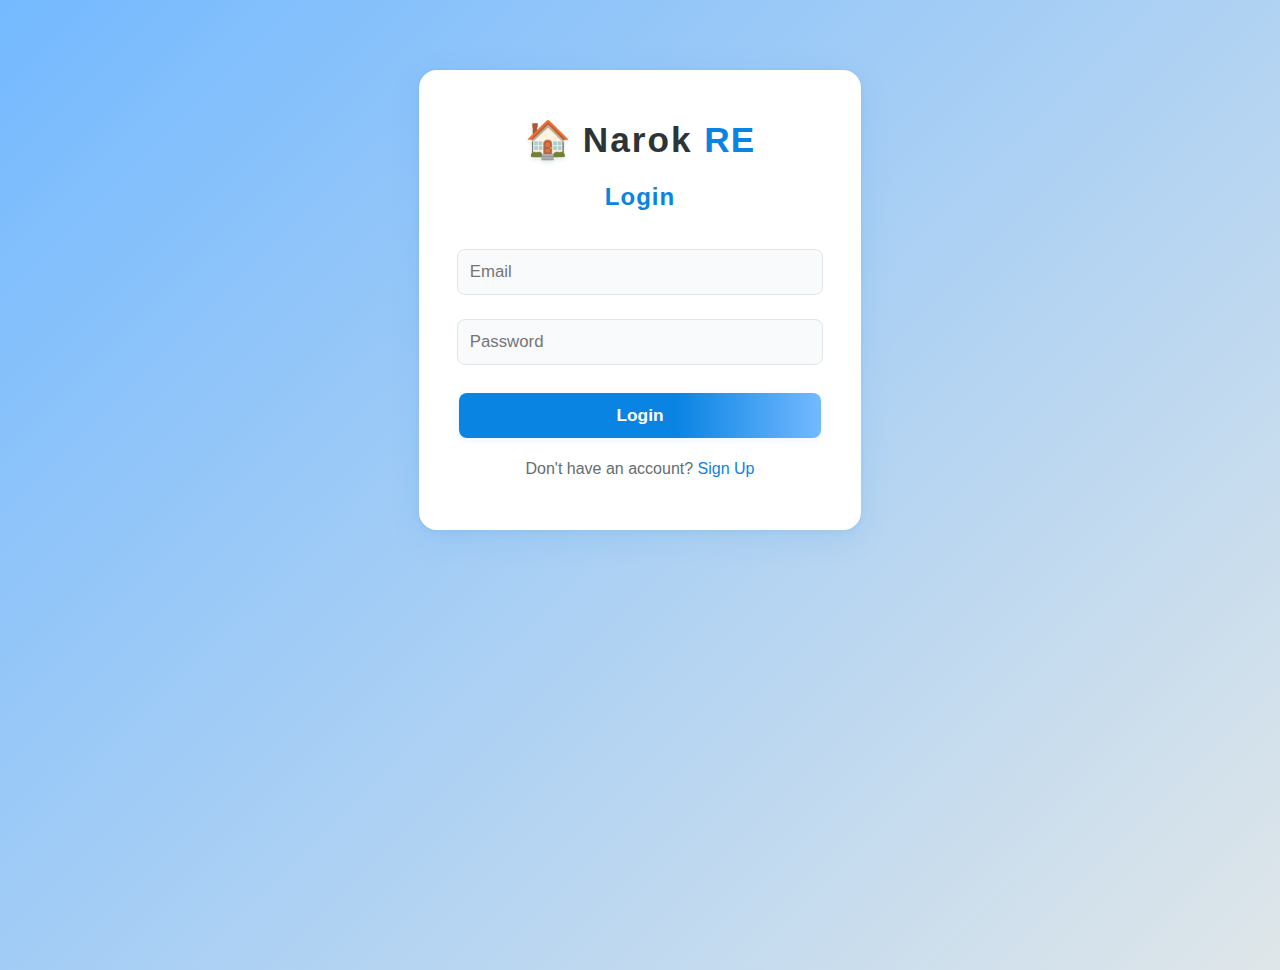
<file: login.html>
<!DOCTYPE html>
<html lang="en">
<head>
  <meta charset="UTF-8" />
  <title>Login</title>
 
</head>
<body>
    <div class="container">
        <div class="logo">
            <span class="logo-icon">🏠</span>
            <span class="logo-text">Narok <span class="highlight">RE</span></span>
        </div>
        <h2>Login</h2>
        <form id="loginForm">
            <input type="email" id="loginEmail" placeholder="Email" required><br>
            <input type="password" id="loginPassword" placeholder="Password" required><br>
            <button type="submit">Login</button>
        </form>
        <p>Don't have an account? <a href="signup.html">Sign Up</a></p>
    </div>
    <script src="auth.js"></script>
    <style>
        body {
            background: linear-gradient(135deg, #74b9ff 0%, #dfe6e9 100%);
            font-family: 'Segoe UI', Tahoma, Geneva, Verdana, sans-serif;
            margin: 0;
            padding: 0;
            min-height: 100vh;
        }
        .container {
            background: #fff;
            max-width: 370px;
            margin: 70px auto;
            padding: 48px 36px 36px 36px;
            border-radius: 18px;
            box-shadow: 0 8px 32px rgba(9,132,227,0.10), 0 1.5px 6px rgba(0,0,0,0.04);
            text-align: center;
            position: relative;
            transition: box-shadow 0.3s;
        }
        .container:hover {
            box-shadow: 0 12px 40px rgba(9,132,227,0.16), 0 2px 8px rgba(0,0,0,0.06);
        }
        .logo {
            display: flex;
            align-items: center;
            justify-content: center;
            font-size: 2.2rem;
            font-weight: bold;
            color: #2d3436;
            margin-bottom: 22px;
            letter-spacing: 2px;
            gap: 10px;
        }
        .logo-icon {
            font-size: 2.3rem;
            color: #0984e3;
            filter: drop-shadow(0 2px 2px #dfe6e9);
        }
        .logo-text .highlight {
            color: #0984e3;
            letter-spacing: 1px;
        }
        h2 {
            margin-bottom: 26px;
            color: #0984e3;
            font-weight: 600;
            letter-spacing: 1px;
        }
        form input[type="email"],
        form input[type="password"] {
            width: 92%;
            padding: 12px;
            margin: 12px 0;
            border: 1.5px solid #dfe6e9;
            border-radius: 8px;
            font-size: 1.05rem;
            background: #f8fafc;
            transition: border 0.2s, box-shadow 0.2s;
            outline: none;
        }
        form input[type="email"]:focus,
        form input[type="password"]:focus {
            border: 1.5px solid #0984e3;
            box-shadow: 0 0 0 2px #d0e6fa;
            background: #fff;
        }
        form button {
            width: 98%;
            padding: 12px;
            background: linear-gradient(90deg, #0984e3 60%, #74b9ff 100%);
            color: #fff;
            border: none;
            border-radius: 8px;
            font-size: 1.08rem;
            font-weight: bold;
            cursor: pointer;
            margin-top: 16px;
            box-shadow: 0 2px 8px rgba(9,132,227,0.08);
            transition: background 0.2s, transform 0.15s;
        }
        form button:hover {
            background: linear-gradient(90deg, #74b9ff 0%, #0984e3 100%);
            transform: translateY(-2px) scale(1.03);
        }
        p {
            margin-top: 22px;
            font-size: 1rem;
            color: #636e72;
        }
        a {
            color: #0984e3;
            text-decoration: none;
            font-weight: 500;
            transition: color 0.2s;
        }
        a:hover {
            text-decoration: underline;
            color: #636e72;
        }
        @media (max-width: 480px) {
            .container {
                max-width: 98vw;
                padding: 28px 8vw 24px 8vw;
            }
            .logo {
                font-size: 1.5rem;
            }
        }
    </style>
</body>
</html>
</file>
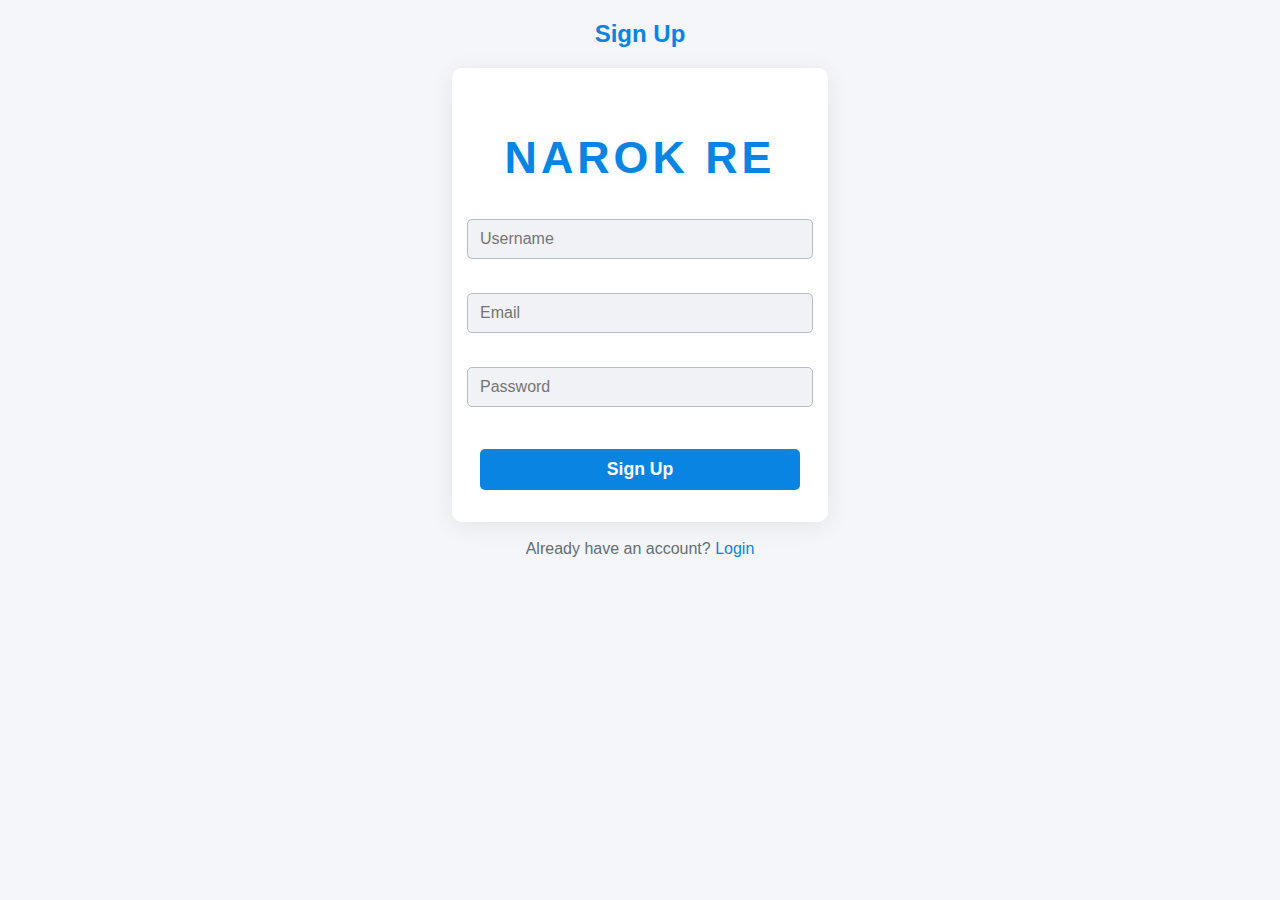
<file: signup.html>
<!DOCTYPE html>
<html lang="en">
<head>
  <meta charset="UTF-8" />
  <title>Sign Up</title>
    
<style>
    body {
        background: #f5f6fa;
        font-family: 'Segoe UI', Arial, sans-serif;
        display: flex;
        flex-direction: column;
        align-items: center;
        min-height: 100vh;
        margin: 0;
    }
    .logo {
        font-size: 2.2rem;
        font-weight: bold;
        color: #2d3436;
        letter-spacing: 2px;
        margin-top: 40px;
        margin-bottom: 20px;
        font-family: 'Segoe UI', Arial, sans-serif;
    }
    h2 {
        margin-bottom: 20px;
        color: #0984e3;
    }
    form {
        background: #fff;
        padding: 32px 28px;
        border-radius: 10px;
        box-shadow: 0 4px 24px rgba(0,0,0,0.08);
        display: flex;
        flex-direction: column;
        min-width: 320px;
        align-items: center;
    }
    input[type="text"], input[type="email"], input[type="password"] {
        width: 100%;
        padding: 10px 12px;
        margin: 8px 0;
        border: 1px solid #b2bec3;
        border-radius: 5px;
        font-size: 1rem;
        background: #f1f2f6;
        transition: border 0.2s;
    }
    input:focus {
        border: 1.5px solid #0984e3;
        outline: none;
        background: #fff;
    }
    button[type="submit"] {
        margin-top: 16px;
        padding: 10px 0;
        width: 100%;
        background: #0984e3;
        color: #fff;
        border: none;
        border-radius: 5px;
        font-size: 1.1rem;
        font-weight: 600;
        cursor: pointer;
        transition: background 0.2s;
    }
    button[type="submit"]:hover {
        background: #74b9ff;
    }
    p {
        margin-top: 18px;
        color: #636e72;
        font-size: 1rem;
    }
    a {
        color: #0984e3;
        text-decoration: none;
        font-weight: 500;
    }
    a:hover {
        text-decoration: underline;
    }
</style>
</head>
<body>
  <h2>Sign Up</h2>
<form id="signupForm">
    <div class="logo" style="
    font-size: 2.8rem;
    color: #0984e3;
    letter-spacing: 4px;
    text-shadow: 1px 2px 8px rgba(9,132,227,0.08);
    margin-bottom: 28px;
    margin-top: 32px;
    font-family: 'Segoe UI', Arial, sans-serif;
">
  NAROK RE
</div>
  <input type="text" id="username" placeholder="Username" required><br>
  <input type="email" id="email" placeholder="Email" required><br>
  <input type="password" id="password" placeholder="Password" required><br>
  <button type="submit">Sign Up</button>
</form>
<p>Already have an account? <a href="login.html">Login</a></p>

<script src="auth.js"></script>
</body>
</html>
</file>
